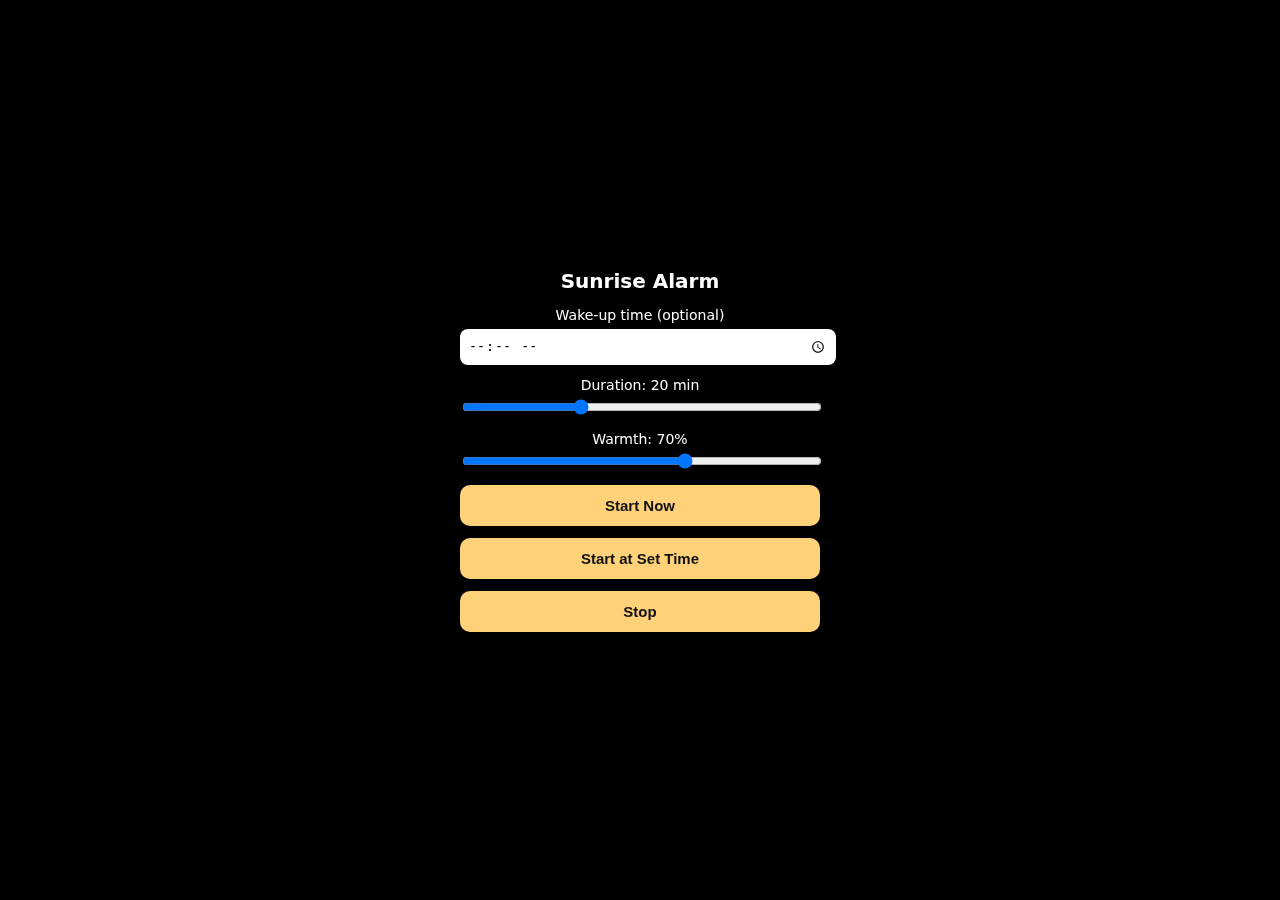
<file: index.html>
<!doctype html>
<html>
<head>
    <meta charset="utf-8" />
    <meta name="viewport" content="width=device-width,initial-scale=1" />
    <title>Sunrise Alarm</title>
    <link rel="stylesheet" href="styles.css">
</head>

<body>
    <div class="screen">
        <div class="panel">
            <h2>Sunrise Alarm</h2>

            <label>Wake-up time (optional)</label>
            <input id="time" type="time">

            <label>Duration: <span id="dLbl">20</span> min</label>
            <input id="dur" type="range" min="1" max="60" value="20">

            <label>Warmth: <span id="wLbl">70</span>%</label>
            <input id="warm" type="range" min="20" max="100" value="70">

            <button id="start">Start Now</button>
            <button id="set">Start at Set Time</button>
            <button id="stop">Stop</button>
        </div>

        <div id="overlay"></div>
    </div>

    <script src="index.js"></script>
</body>


</html>
</file>
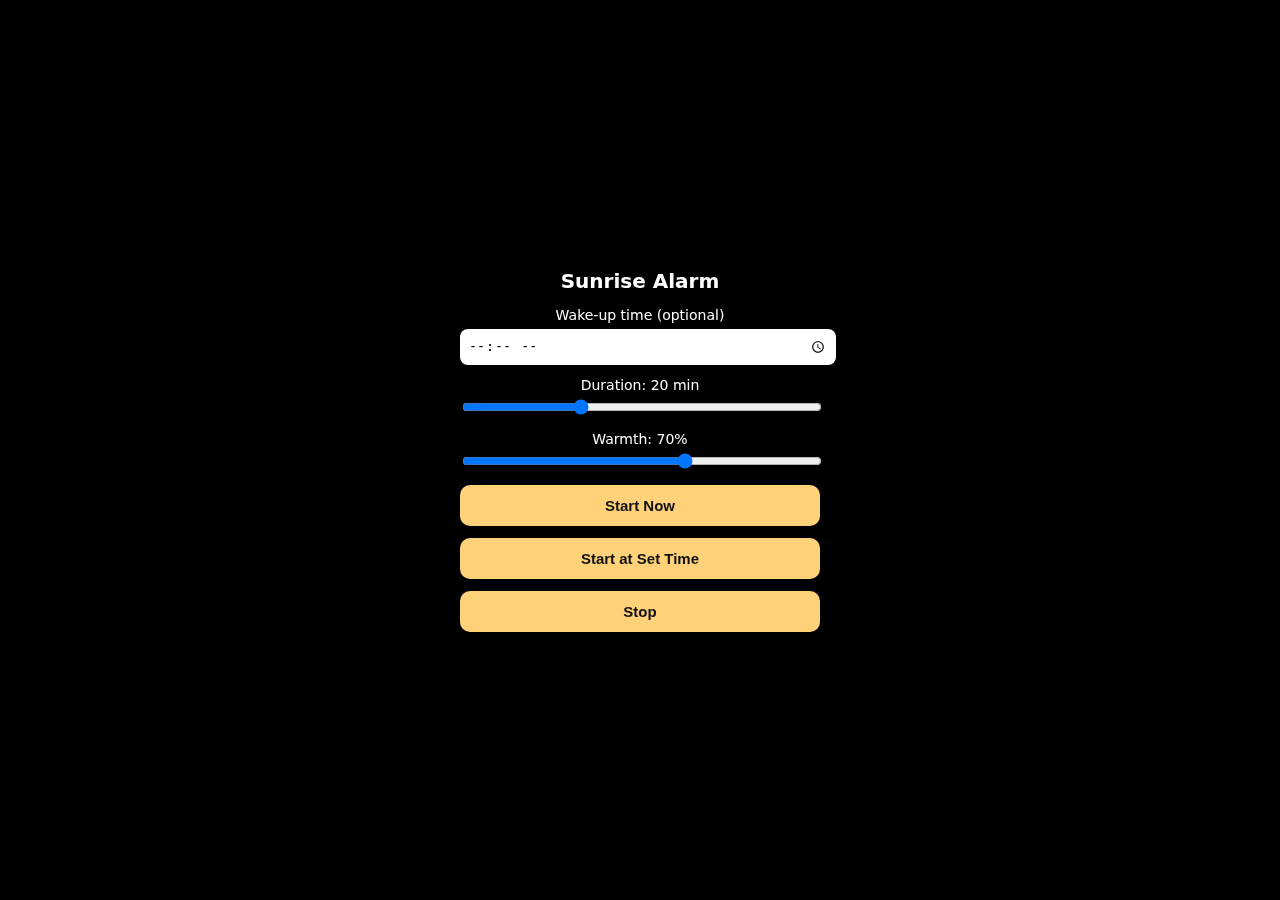
<file: sunrise.html>
<!doctype html>
<html>

<head>
    <meta charset="utf-8" />
    <meta name="viewport" content="width=device-width,initial-scale=1" />
    <title>Sunrise Alarm</title>
    <link rel="stylesheet" href="styles.css">
</head>

<body>
    <div class="screen">
        <div class="panel">
            <h2>Sunrise Alarm</h2>

            <label>Wake-up time (optional)</label>
            <input id="time" type="time">

            <label>Duration: <span id="dLbl">20</span> min</label>
            <input id="dur" type="range" min="1" max="60" value="20">

            <label>Warmth: <span id="wLbl">70</span>%</label>
            <input id="warm" type="range" min="20" max="100" value="70">

            <button id="start">Start Now</button>
            <button id="set">Start at Set Time</button>
            <button id="stop">Stop</button>
        </div>

        <div id="overlay"></div>
    </div>

    <script src="index.js"></script>
</body>

</html>
</file>
<file: styles.css>
html,
        body {
            margin: 0;
            height: 100%;
            font-family: system-ui;
        }

        .screen {
            position: fixed;
            inset: 0;
            background: #000000;
            display: flex;
            align-items: center;
            justify-content: center;
        }

        #overlay {
            position: fixed;
            inset: 0;
            background: rgba(255, 147, 41, 0);
            pointer-events: none;
        }

        .panel {
            z-index: 2;
            width: 90%;
            max-width: 360px;
            background: rgba(0, 0, 0, 0.35);
            padding: 20px;
            border-radius: 16px;
            backdrop-filter: blur(6px);
            text-align: center;
            color: #fff;
        }

        h2 {
            margin: 0 0 14px;
            font-size: 20px;
        }

        label {
            font-size: 14px;
            display: block;
            margin-top: 12px;
        }

        input[type="range"] {
            width: 100%;
            margin-top: 6px;
        }

        input[type="time"] {
            width: 100%;
            padding: 8px;
            border-radius: 8px;
            border: none;
            margin-top: 6px;
        }

        button {
            width: 100%;
            padding: 12px;
            margin-top: 12px;
            border: none;
            border-radius: 10px;
            background: #ffd27a;
            color: #111;
            font-weight: 600;
            font-size: 15px;
        }

        button:hover{
            background: #a87714;
        }
</file>
